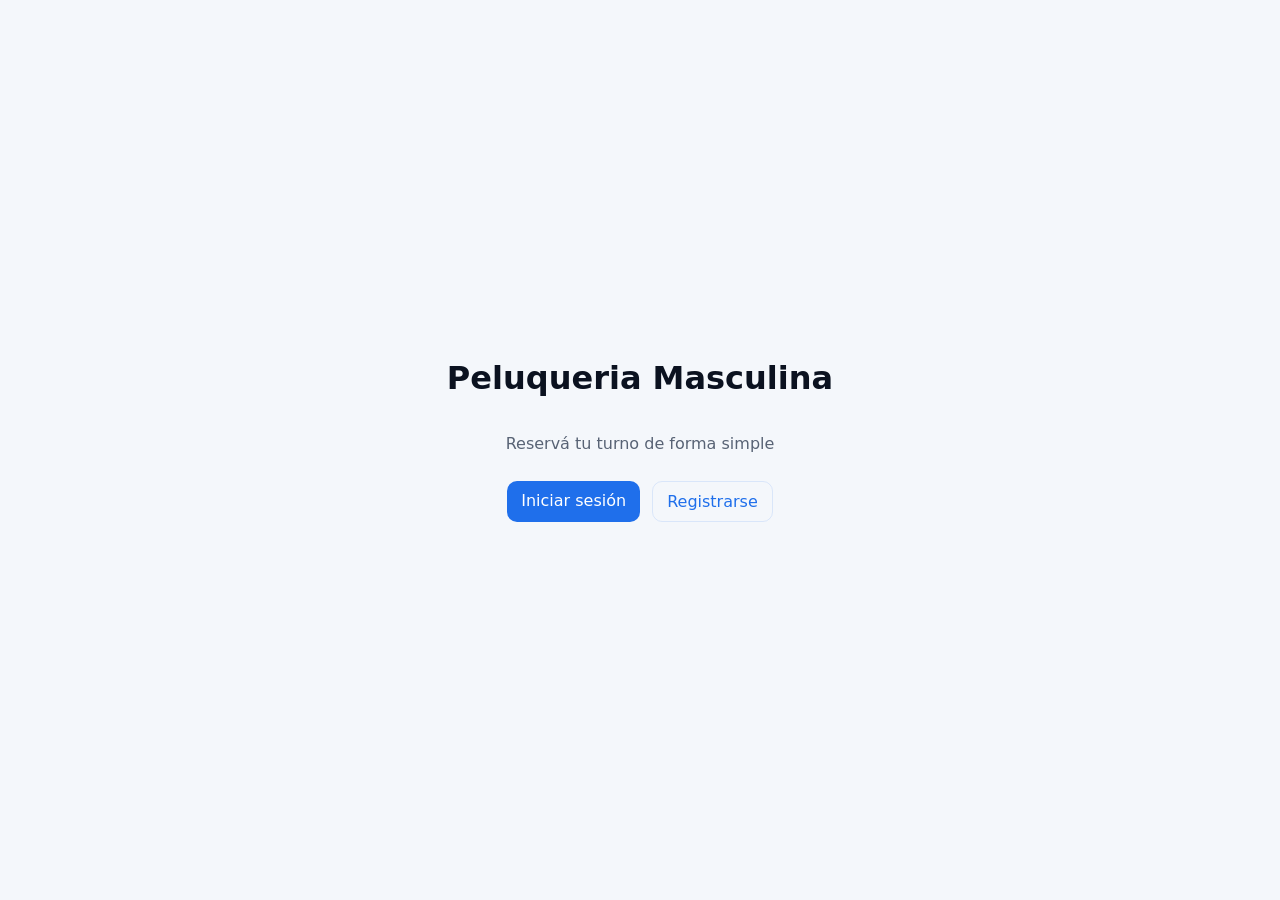
<file: index.html>
<!doctype html>
<html lang="es">
<head>
  <meta charset="utf-8">
  <meta name="viewport" content="width=device-width,initial-scale=1">
  <title>Agenda - Inicio</title>
  <link rel="stylesheet" href="style.css">
</head>
<body>
  <div class="auth-wrapper">
<main class="center">
    <h1 id="main-title" class="main-title"><Peluqueria Masculina></h1>
    <p class="lead">Reservá tu turno de forma simple</p>
    <div class="actions">
      <a class="btn" href="login.html">Iniciar sesión</a>
      <a class="btn outline" href="register.html">Registrarse</a>
    </div>
  </main>
</div>
  <script src="./assets_script_peluqueria.js"></script>
</body>
</html>
</file>
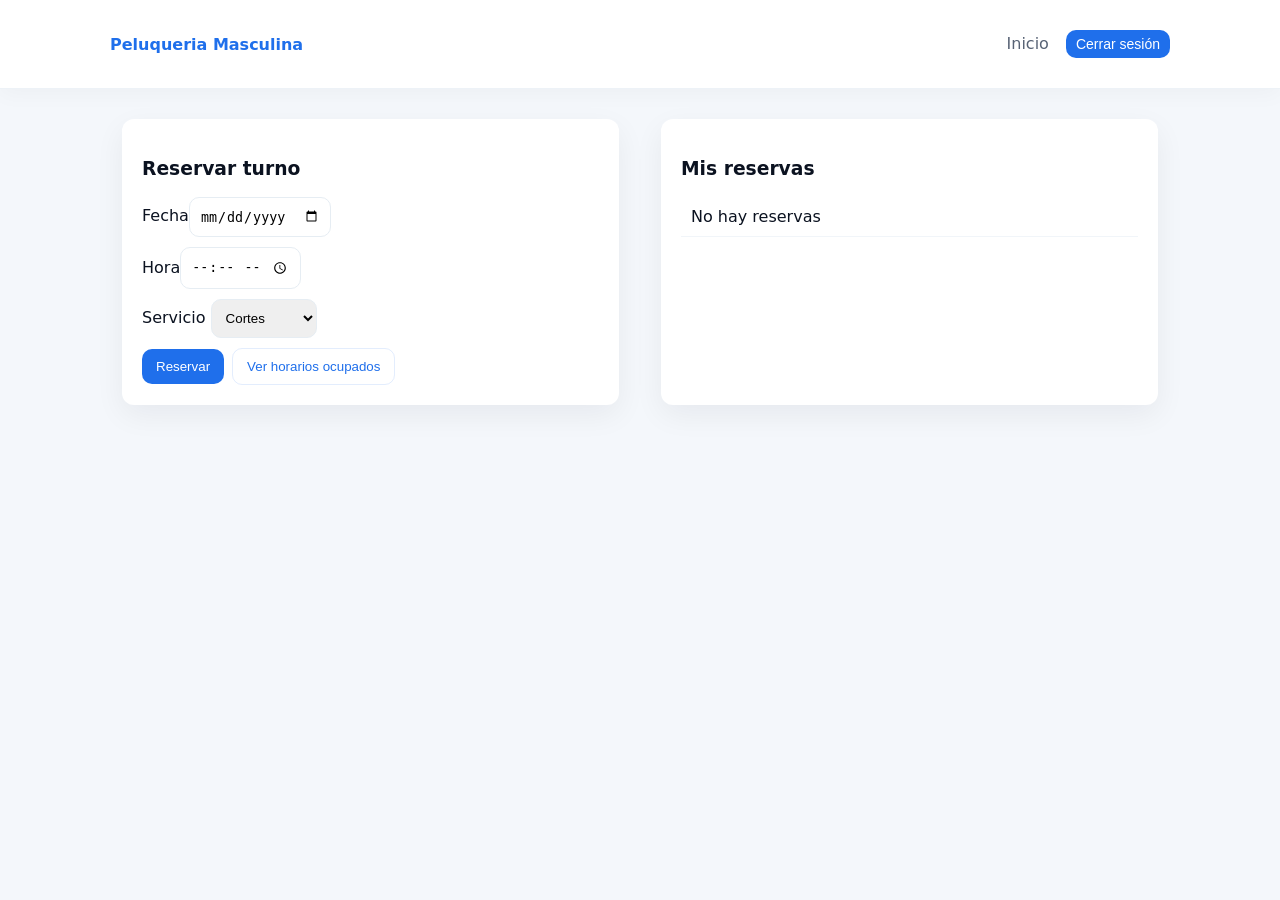
<file: agenda.html>
<!doctype html>
<html lang="es">
<head>
  <meta charset="utf-8">
  <meta name="viewport" content="width=device-width,initial-scale=1">
  <title>Agenda</title>
  <link rel="stylesheet" href="style.css">
</head>
<body>
  <header class="topbar">
    <div class="container">
      <div class="brand">Peluqueria Masculina</div>
      <nav>
        <a href="index.html" class="link">Inicio</a>
        <button id="btnLogout" class="btn small">Cerrar sesión</button>
      </nav>
    </div>
  </header>

  <main class="container grid">
    <section class="card">
      <h3>Reservar turno</h3>
      <form id="formReserva" class="form">
        <label>Fecha<input id="fechaReserva" type="date" required></label>
        <label>Hora<input id="horaReserva" type="time" required></label>
        <label>Servicio
          <select id="servicio">
            <option value="Cortes">Cortes</option>
            <option value="Barba">Barba</option>
            <option value="Coloración">Coloración</option>
          </select>
        </label>
        <div class="row">
          <button class="btn" type="submit">Reservar</button>
          <button id="btnCheck" class="btn outline" type="button">Ver horarios ocupados</button>
        </div>
      </form>
      <div id="msg" class="muted"></div>
    </section>

    <section class="card" id="panelTurnos">
      <h3>Mis reservas</h3>
      <ul id="misTurnos" class="list"></ul>
    </section>

    <section class="card" id="panelAdmin" style="display:none">
      <h3>Panel Administrador</h3>
      <div id="adminActions" class="row">
        <button id="btnExport" class="btn">Exportar turnos</button>
        <button id="btnClear" class="btn outline">Borrar todos</button>
      </div>
      <ul id="todosTurnos" class="list"></ul>
    </section>
  </main>

  <script src="script.js"></script>
  <script src="./assets_script_peluqueria.js"></script>
</body>
</html>
</file>
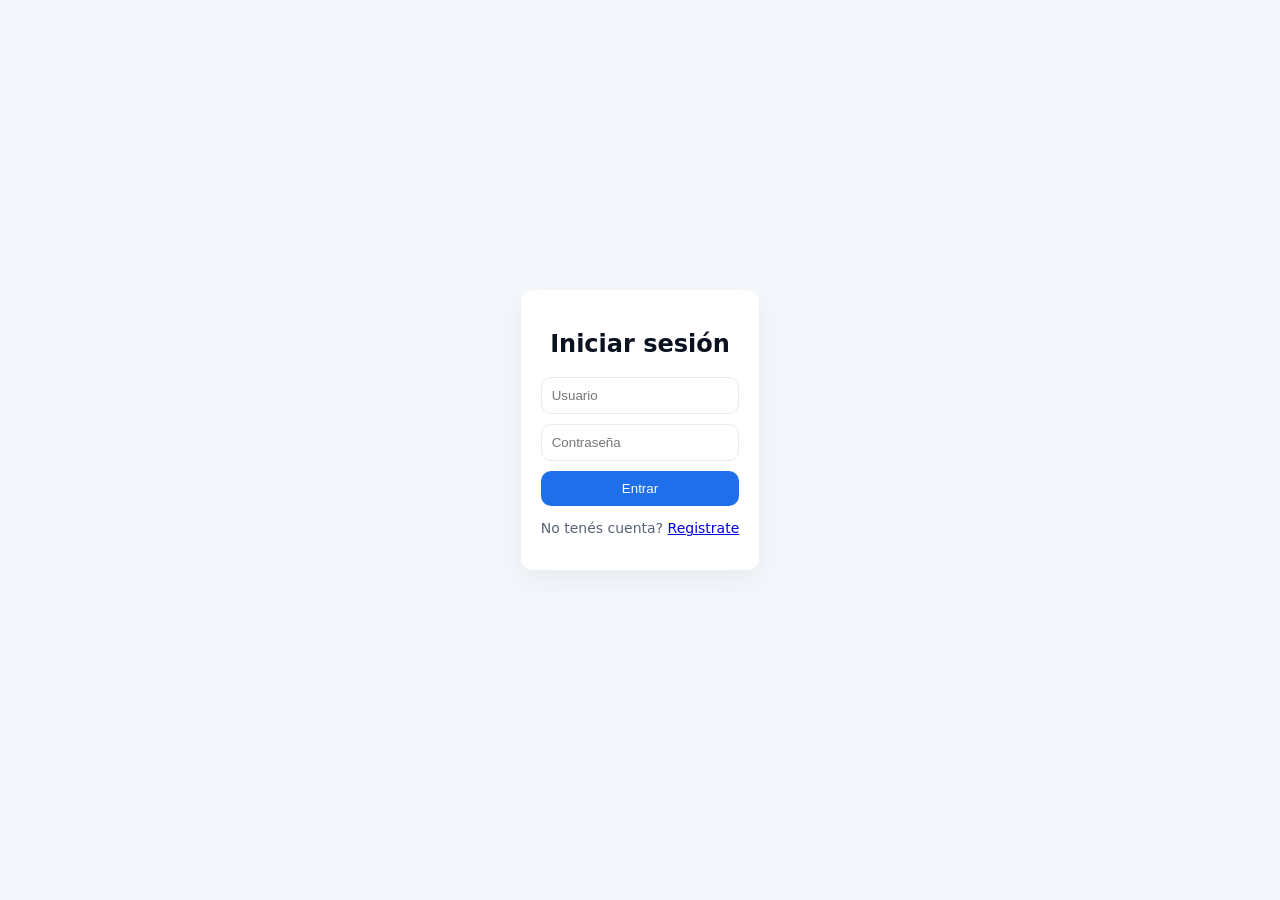
<file: login.html>
<!doctype html>
<html lang="es">
<head>
  <meta charset="utf-8">
  <meta name="viewport" content="width=device-width,initial-scale=1">
  <title>Login</title>
  <link rel="stylesheet" href="style.css">
</head>
<body>
  <div class="auth-wrapper">
<main class="card auth-box">
    <h2>Iniciar sesión</h2>
    <form id="formLogin" class="form">
      <input id="usuario" placeholder="Usuario" required>
      <input id="clave" type="password" placeholder="Contraseña" required>
      <button class="btn" type="submit">Entrar</button>
    </form>
    <p class="muted">No tenés cuenta? <a href="register.html">Registrate</a></p>
  </main>
</div>
  <script src="script.js"></script>
  <script src="./assets_script_peluqueria.js"></script>
</body>
</html>
</file>
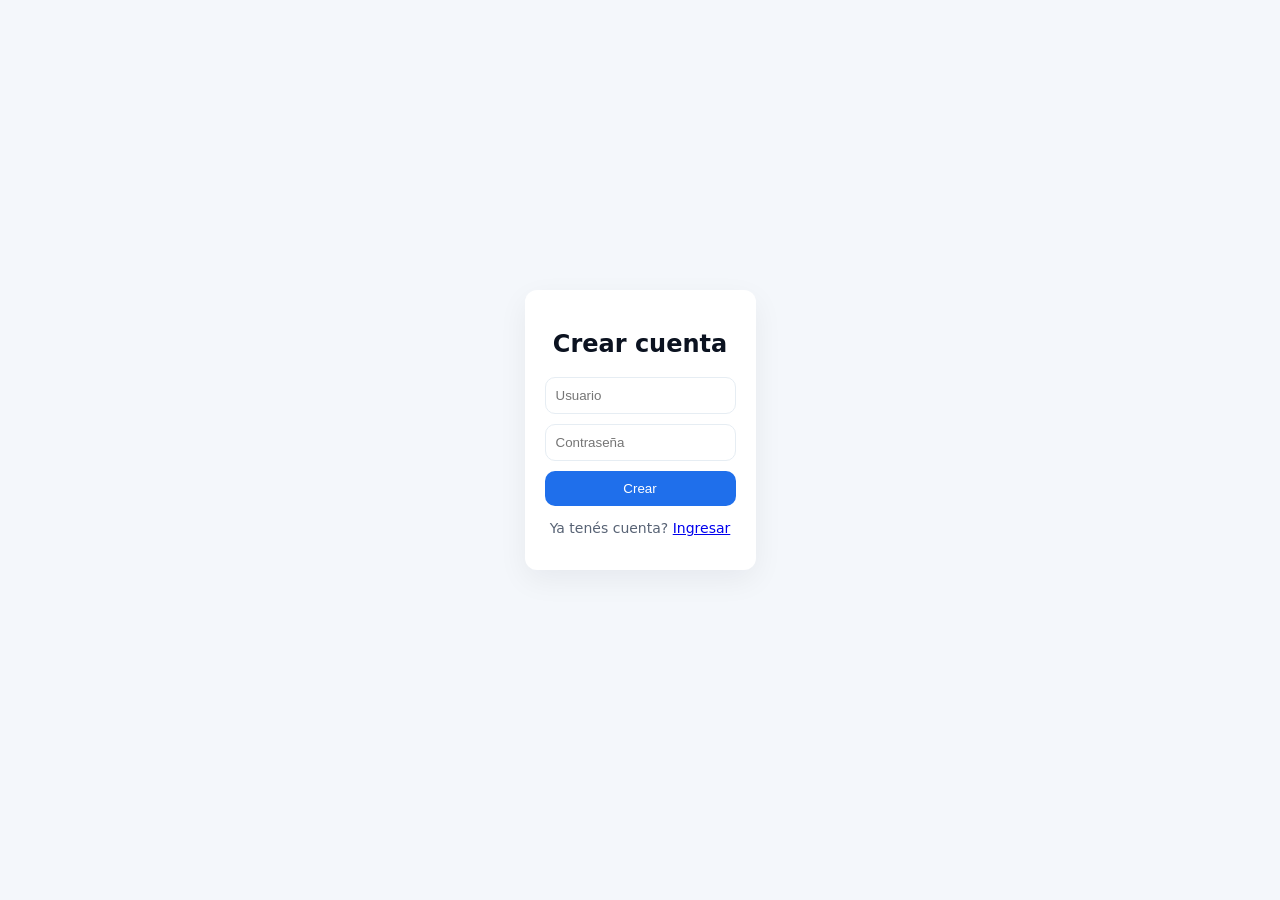
<file: register.html>
<!doctype html>
<html lang="es">
<head>
  <meta charset="utf-8">
  <meta name="viewport" content="width=device-width,initial-scale=1">
  <title>Registro</title>
  <link rel="stylesheet" href="style.css">
</head>
<body>
  <div class="auth-wrapper">
<main class="card auth-box">
    <h2>Crear cuenta</h2>
    <form id="formRegister" class="form">
      <input id="nuevoUsuario" placeholder="Usuario" required>
      <input id="nuevaClave" type="password" placeholder="Contraseña" required>
      <button class="btn" type="submit">Crear</button>
    </form>
    <p class="muted">Ya tenés cuenta? <a href="login.html">Ingresar</a></p>
  </main>
</div>
  <script src="script.js"></script>
  <script src="./assets_script_peluqueria.js"></script>
</body>
</html>
</file>
<file: style.css>
:root{--accent:#1f6feb;--bg:#f4f7fb;--card:#ffffff;--muted:#586375;--radius:12px;--container:1100px}
*{box-sizing:border-box}html,body{height:100%}body{margin:0;font-family:Inter,system-ui,-apple-system,'Segoe UI',Roboto,Arial;background:var(--bg);color:#0b1220}
.container{max-width:var(--container);margin:0 auto;padding:20px}
.center{display:flex;flex-direction:column;align-items:center;justify-content:center;height:70vh;text-align:center}
.auth-box{max-width:380px;margin:auto;margin-top:10vh;text-align:center}
.card{background:var(--card);padding:20px;border-radius:var(--radius);box-shadow:0 10px 30px rgba(12,22,40,0.06);margin:12px}
.lead{color:var(--muted)}
.actions{display:flex;gap:12px;margin-top:12px;justify-content:center}
.btn{background:var(--accent);color:#fff;padding:10px 14px;border-radius:10px;border:none;cursor:pointer;text-decoration:none;display:inline-block}
.btn.small{padding:6px 10px;font-size:14px}
.btn.outline{background:transparent;color:var(--accent);border:1px solid rgba(31,111,235,0.12)}
.form{display:flex;flex-direction:column;gap:10px}
.form input,.form select{padding:10px;border-radius:10px;border:1px solid #e6edf3}
.muted{color:var(--muted);font-size:14px}
.topbar{background:#fff;padding:10px 0;border-bottom:1px solid #edf2f7;box-shadow:0 6px 20px rgba(12,22,40,0.03)}
.topbar .container{display:flex;justify-content:space-between;align-items:center}
.brand{color:var(--accent);font-weight:700}
.grid{display:grid;grid-template-columns:1fr 1fr;gap:18px;padding-top:18px}
.list{list-style:none;padding:0;margin:0;max-height:380px;overflow:auto}
.list li{display:flex;justify-content:space-between;align-items:center;padding:10px;border-bottom:1px solid #f1f5f9}
.row{display:flex;gap:8px;align-items:center}
.link{color:var(--muted);text-decoration:none;margin-right:12px}
.small-btn{background:transparent;border:none;color:#e11d48;cursor:pointer;padding:6px;border-radius:6px}
@media(max-width:900px){.grid{grid-template-columns:1fr}.center{height:auto;padding:60px 10px}}
/* === ADDED BY ASSISTANT: center auth box === */

/* ADDED: center auth box vertically and horizontally */
.auth-wrapper, .container-auth {
  min-height: calc(100vh - 40px);
  display: flex;
  align-items: center;
  justify-content: center;
  padding: 20px;
}
.auth-card, .card-auth {
  max-width: 420px;
  width: 100%;
}
</file>
